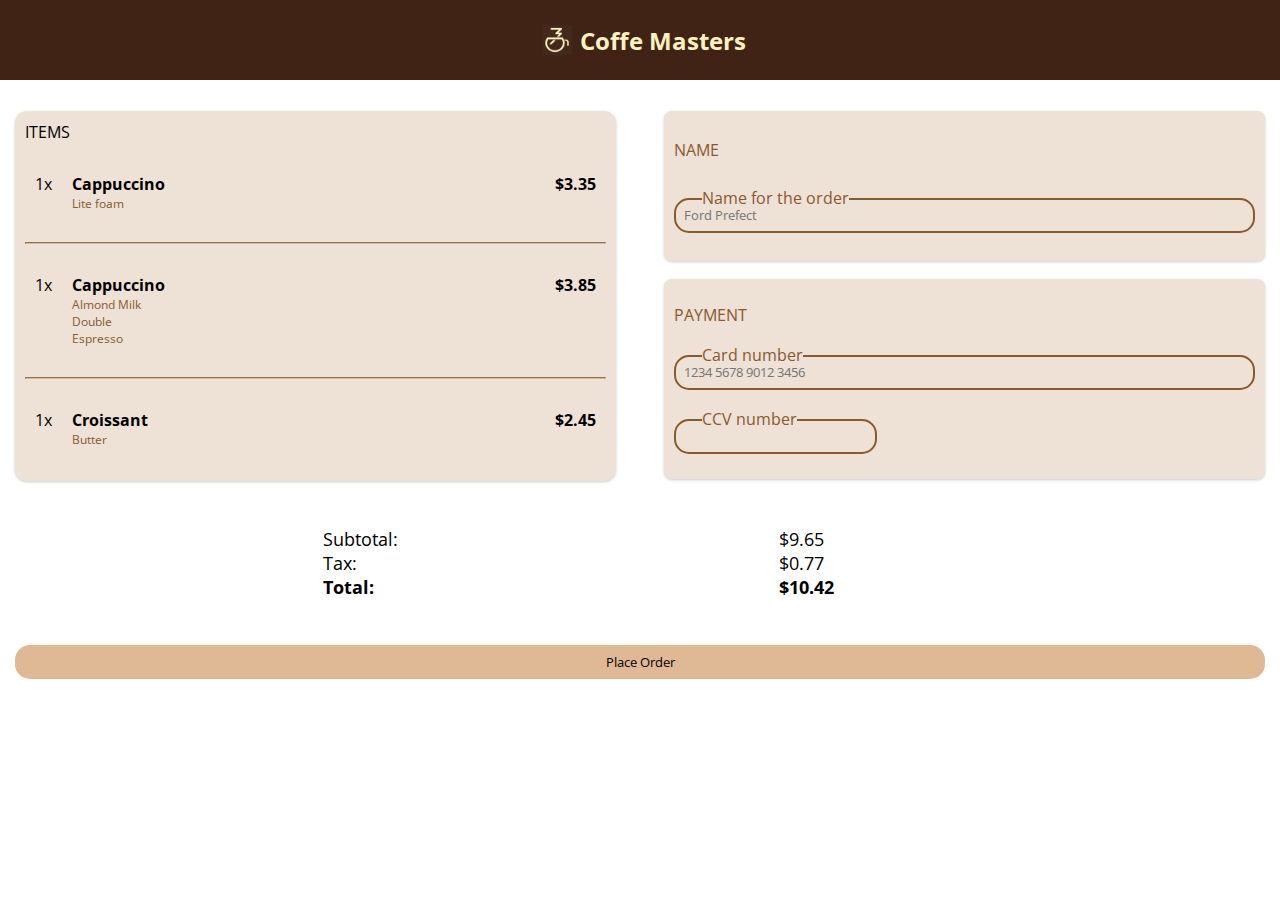
<file: index.html>
<!DOCTYPE html>
<html lang="en">

<head>
    <meta charset="UTF-8">
    <meta http-equiv="X-UA-Compatible" content="IE=edge">
    <meta name="viewport" content="width=800" />
    <link rel="stylesheet" href="css/coffee.css">
    <link href="https://fonts.googleapis.com/css2?family=Open+Sans:wght@400;700&display=swap" rel="stylesheet" />
    <title>Document</title>
</head>

<body>
    <header class="header">
        <img src="/images/coffee_masters_logo.png" class="logo" alt="">
        <h2>Coffe Masters</h2>
    </header>
    <div class="page">
        <div class="items info">
            <p>ITEMS</p>
            <div class="item">
                <p class="amount1">1x</p>
                <div class="subitem">
                    <h4 class="item1">Cappuccino</h4>
                    <p class="addon">Lite foam</p>
                </div>
                <h4 class="item-price">$3.35</h4>
            </div>
            <hr>
            <div class="item">
                <p class="amount2">1x</p>
                <div class="subitem">
                    <h4 class="item2">Cappuccino</h4>
                    <p class="addon2">Almond Milk</p>
                    <p class="addon">Double Espresso</p>
                </div>
                <h4 class="item-price">$3.85</h4>
            </div>
            <hr>
            <div class="item">
                <p class="amount3">1x</p>
                <div class="subitem">
                    <h4 class="item3">Croissant</h4>
                    <p class="addon">Butter</p>
                </div>
                <h4 class="item-price">$2.45</h4>
            </div>

        </div>
        <div class="name info">
            <p>NAME</p>
            <div class="lab">
                <label for="" class="label">Name for the order</label>
                <input type="text" placeholder="Ford Prefect" class="input">
            </div>
        </div>
        <div class="payment info">
            <p>PAYMENT</p>
            <div class="lab">
                <label for="" class=" label">Card number</label>
                <input type="text" placeholder="1234 5678 9012 3456" class="input">
            </div>
            <div class="lab">
                <label for="" class="label">CCV number</label>
                <input type="text" placeholder="" class="input ccv">
            </div>
        </div>
        <div class="total">
            <div class="total-details">
                <p>Subtotal:</p>
                <p>Tax:</p>
                <h4>Total:</h4>
            </div>
            <div class="total-details">
                <p>$9.65</p>
                <p>$0.77</p>
                <h4>$10.42</h4>
            </div>
        </div>
        <div class="order-button">
            <button>Place Order</button>
        </div>
    </div>
</body>

</html>
</file>
<file: css/coffee.css>
* {
    margin: 0;
    padding: 0;
    box-sizing: border-box;
    font-family: 'Open Sans', sans-serif;
}

.header {
    background-color: #412315;
    width: 100%;
    height: 80px;
    display: flex;
    text-align: center;
    color: #FBF2C0;
    justify-content: center;
    align-items: center;
    grid-area: header;
}
.logo {
    height: 30px;
    width: 30px;
    margin: 8px;
}

.page {
    display:grid;
    grid-template-areas:
    "header header"
    "items   name"
    "items   payment"
    "total   total"
    "button   button";
    column-gap: 3rem;
    row-gap: 1rem;
    grid-template-columns: 1fr 1fr;
    padding: 15px;
}
.items {
    grid-area: items;
    padding: 10px;
    height: 370px;
    border-radius: 12px;
}
.item {
    display: flex;
    align-items: baseline;
    justify-content: start;
    padding: 10px;
    

}
.subitem {
    display: flex;
    flex-direction: column;
    margin: 20px;

}
.subitem p {
    font-size: 12px;
    color: #885A2D;
}
.item-price {
    width: 80%;
    margin-left: 20px;
    text-align: end;
}
hr {
    border-color: #ddb892;
}
.name {
    grid-area: name;
    display: flex;
    flex-direction: column;
    justify-content: space-around;
    padding: 10px;
    height: 150px;
    border-radius: 8px;
    color: #885A2D;
}
.payment {
    height: 200px;
    padding: 10px;
    grid-area: payment;
    border-radius: 8px;
    display: flex;
    flex-direction: column;
    justify-content: space-around;
    color: #885A2D;
    
}
.lab {
    display: flex;
    flex-direction: column; 
    justify-content: center;
    position: relative;
}
.lab label {
    position: absolute;
    bottom:24px;
    left: 28px;
    background-color: #EEE1D5;
}
.info {
    background-color: #EEE1D5;
    box-shadow: 0 1px 3px rgb(0 0 0 / 0.2);
    width: 100%;
    
}
.input {
    border-radius: 15px;
    padding: 8px;
    height: 35px;
    border-color: #885A2D;
    border-style: solid;
    background-color: #EEE1D5;
}
.ccv {
    width: 35%;
}
.total {
    margin: 30px;
    grid-area: total;
    display: flex;
    justify-content: space-evenly;
    align-items: center;
}
.total-details {
    width: 15%;
    text-align: start;
    font-size: 18px;
}
.order-button {
    grid-area: button;
    display: flex;
    justify-content: center;
    align-items: center;
    width:100%;
}
.order-button button {
    width: 100%;
    padding: 8px;
    border-radius: 15px;
    border: none;
    background-color: #DEB993;
}
</file>
